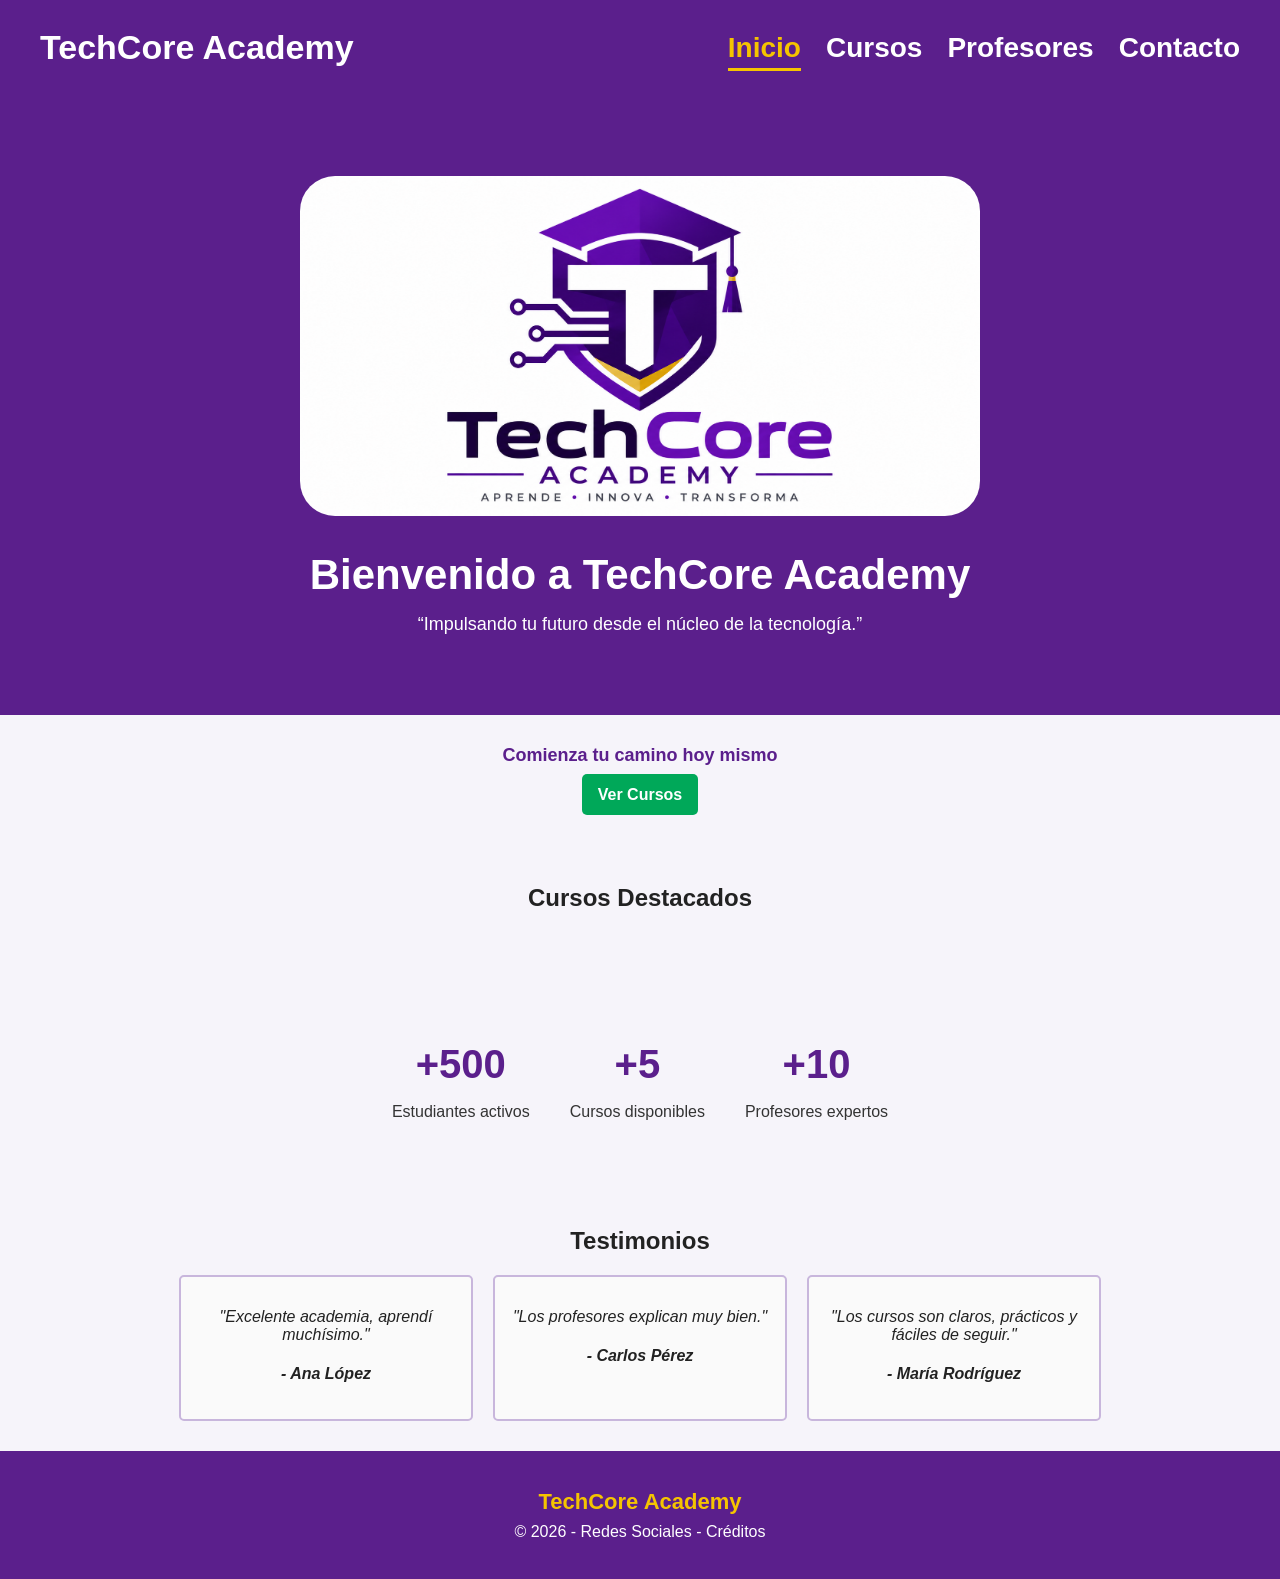
<file: index.html>
<!DOCTYPE html>
<html lang="es">
<head>
    <meta charset="UTF-8">
    <meta name="viewport" content="width=device-width, initial-scale=1.0">
    <title>Inicio - TechCore Academy</title>

    <!-- Estilos globales -->
    <link rel="stylesheet" href="./css/style.css">
    <link rel="stylesheet" href="./css/index.css">
</head>


<body>
        

    <nav class="menuPrincipal">
        <div class="contenedorMenu">

            <a href="index.html" class="logoAcademia">
                TechCore Academy
            </a>

            <ul class="listaMenu">
                <li><a href="index.html" class="activo">Inicio</a></li>
                <li><a href="cursos.html">Cursos</a></li>
                <li><a href="profesores.html">Profesores</a></li>
                <li><a href="contacto.html">Contacto</a></li>
            </ul>

        </div>
    </nav>

    <!-- SECCIÓN PRINCIPAL -->
    <section class="encabezadoIndex">
        <div class="contenedor">

            <img src="./Imagenes/logo-techcore.png"
                 alt="Logo TechCore Academy"
                 class="logoHero">

            <h1>Bienvenido a TechCore Academy</h1>
            <p class="slogan">“Impulsando tu futuro desde el núcleo de la tecnología.”</p>
        </div>
    </section>

    <!-- BOTON y FRASE -->
    <section class="bienvenidaAccion">
        <div class="contenedorBoton">

            <span class="fraseCursos">
                Comienza tu camino hoy mismo
            </span>

            <a class="boton" href="cursos.html">
                Ver Cursos
            </a>

        </div>
    </section>

    <!-- CURSOS DESTACADOS -->
    <section class="cursos contenedor">
        <h2>Cursos Destacados</h2>

        <div class="contenedorTarjetas"></div>
    </section>

    <!-- ESTADÍSTICAS -->
    <section class="estadisticas contenedor">

        <div class="estadistica">
            <h3>+500</h3>
            <p>Estudiantes activos</p>
        </div>

        <div class="estadistica">
            <h3>+5</h3>
            <p>Cursos disponibles</p>
        </div>

        <div class="estadistica">
            <h3>+10</h3>
            <p>Profesores expertos</p>
        </div>

    </section>

    <!-- TESTIMONIOS -->
    <section class="testimonios contenedor">
        <h2>Testimonios</h2>

        <div class="contenedorTestimonios">

            <div class="caja-testimonio">
                <p>"Excelente academia, aprendí muchísimo."</p>
                <h4>- Ana López</h4>
            </div>

            <div class="caja-testimonio">
                <p>"Los profesores explican muy bien."</p>
                <h4>- Carlos Pérez</h4>
            </div>

            <div class="caja-testimonio">
                <p>"Los cursos son claros, prácticos y fáciles de seguir."</p>
                <h4>- María Rodríguez</h4>
            </div>

        </div>
    </section>

    <footer class="footerAcademia">
        <p class="nombreFooter">TechCore Academy</p>
        <p>© 2026 - Redes Sociales - Créditos</p>
    </footer>


<script src="./js/index.js"></script>

</body>
</html>
</file>
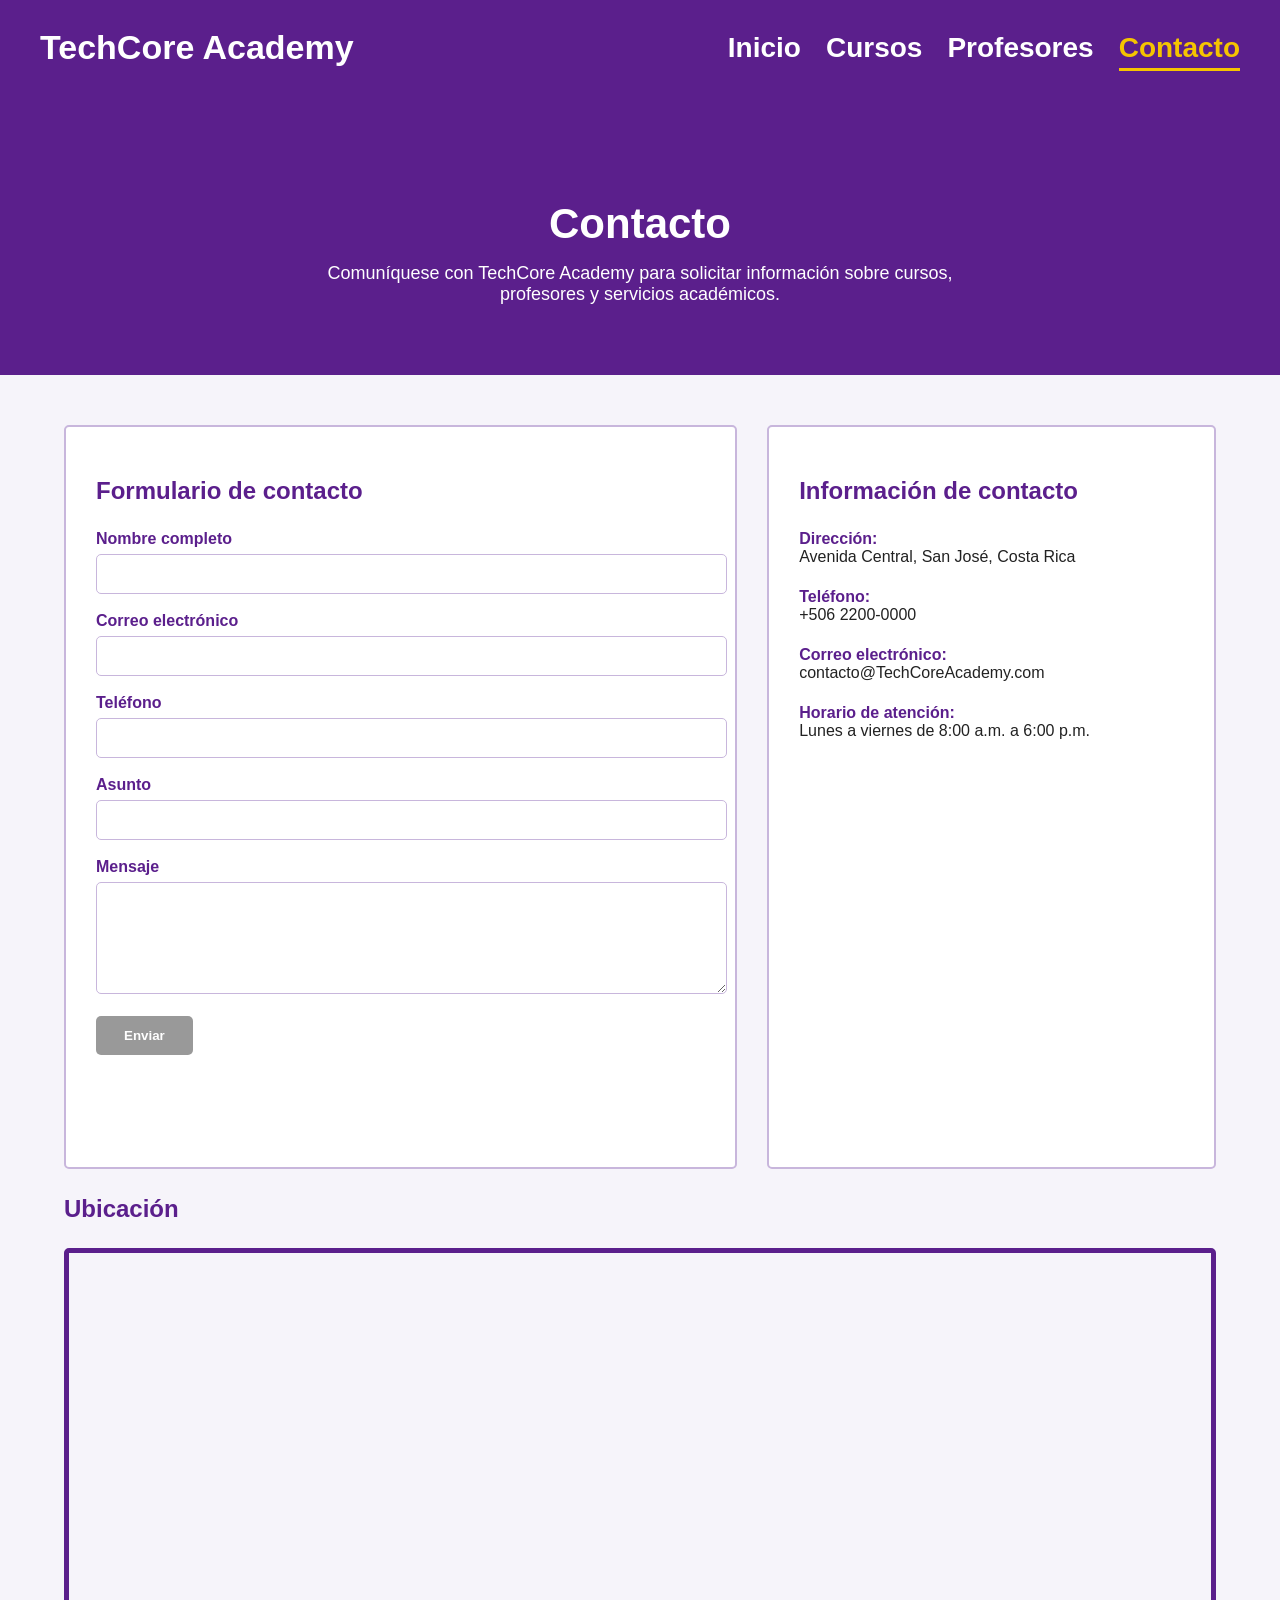
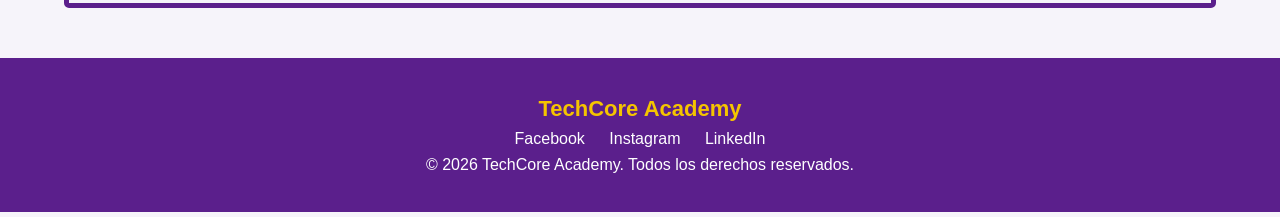
<file: contacto.html>
<!DOCTYPE html>
<html lang="es">
    <head>
        <title>Contacto - TechCore Academy</title>
        <meta charset="UTF-8">
        <meta name="viewport" content="width=device-width, initial-scale=1.0">


        <link rel="stylesheet" href="./css/style.css">
        <link rel="stylesheet" href="./css/contacto.css">
    </head>

    <body>
        <header>
            <nav class="menuPrincipal">
                <div class="contenedorMenu">
                    <a href="index.html" class="logoAcademia">TechCore Academy</a>

                    <ul class="listaMenu">
                        <li><a href="index.html">Inicio</a></li>
                        <li><a href="cursos.html">Cursos</a></li>
                        <li><a href="profesores.html">Profesores</a></li>
                        <li><a href="contacto.html" class="activo">Contacto</a></li>
                    </ul>
                </div>
            </nav>
        </header>

        <main>
            <section class="encabezadoContacto">
                <div class="contenedor">
                    <h1>Contacto</h1>
                    <p>
                        Comuníquese con TechCore Academy para solicitar información
                        sobre cursos, profesores y servicios académicos.
                    </p>
                </div>
            </section>

            <section class="seccionContacto">
                <div class="contenedor">
                    <div class="filaContacto">
                        <div class="columnaFormulario">
                            <div class="tarjetaContacto">
                                <h2>Formulario de contacto</h2>

                                <form id="formularioContacto" action="#" method="get">
                                    <div class="grupoFormulario">
                                        <label for="nombre">Nombre completo</label>
                                        <input type="text" id="nombre" name="nombre">
                                        <p class="mensajeError" id="errorNombre"></p>
                                    </div>

                                    <div class="grupoFormulario">
                                        <label for="correo">Correo electrónico</label>
                                        <input type="email" id="correo" name="correo">
                                        <p class="mensajeError" id="errorCorreo"></p>
                                    </div>

                                    <div class="grupoFormulario">
                                        <label for="telefono">Teléfono</label>
                                        <input type="tel" id="telefono" name="telefono">
                                        <p class="mensajeError" id="errorTelefono"></p>
                                    </div>

                                    <div class="grupoFormulario">
                                        <label for="asunto">Asunto</label>
                                        <input type="text" id="asunto" name="asunto">
                                        <p class="mensajeError" id="errorAsunto"></p>
                                    </div>

                                    <div class="grupoFormulario">
                                        <label for="mensaje">Mensaje</label>
                                        <textarea id="mensaje" name="mensaje" rows="5"></textarea>
                                        <p class="mensajeError" id="errorMensaje"></p>                          
                                    </div>

                                    <button type="submit" class="botonEnviar" id="botonEnviar" disabled>
                                        Enviar
                                    </button>


                                    <p class="mensajeExito" id="mensajeExito"></p>
                                </form>
                            </div>
                        </div>

                        <div class="columnaInfo">
                            <div class="tarjetaInfo">
                                <h2>Información de contacto</h2>

                                <p>
                                    <strong>Dirección:</strong><br>
                                    Avenida Central, San José, Costa Rica
                                </p>

                                <p>
                                    <strong>Teléfono:</strong><br>
                                    +506 2200-0000
                                </p>

                                <p>
                                    <strong>Correo electrónico:</strong><br>
                                    contacto@TechCoreAcademy.com
                                </p>

                                <p>
                                    <strong>Horario de atención:</strong><br>
                                    Lunes a viernes de 8:00 a.m. a 6:00 p.m.
                                </p>
                            </div>
                        </div>
                    </div>
                </div>
            </section>

            <section class="seccionMapa">
                <div class="contenedor">
                    <h2>Ubicación</h2>

                    <div class="mapa">
                        <iframe
                            src="https://www.google.com/maps?q=San%20Jose%20Costa%20Rica&output=embed"
                            width="100%"
                            height="350">
                        </iframe>
                    </div>
                </div>
            </section>
        </main>

        <footer class="footerAcademia">
            <div class="contenedor">
                <p class="nombreFooter">TechCore Academy</p>

                <p>
                    <a href="#">Facebook</a>
                    <a href="#">Instagram</a>
                    <a href="#">LinkedIn</a>
                </p>

                <p>
                    © 2026 TechCore Academy. Todos los derechos reservados.
                </p>
            </div>
        </footer>

        <script src="./js/contacto.js"></script>
    </body>
</html>
</file>
<file: css/style.css>
/*
    Paleta de colores usada en todo el sitio:
    Morado principal: #5b1f8c
    Morado secundario: #8f2fb2
    Verde acento: #00a859
    Amarillo acento: #f5c400
    Fondo claro: #f6f4fa
    Texto oscuro: #222222
*/

html {
    min-height: 100%;
}

body {
    margin: 0;
    min-height: 100vh;
    font-family: Arial, Helvetica, sans-serif;
    background-color: #f6f4fa;
    color: #222222;

    display: flex;
    flex-direction: column;
}

main {
    flex: 1;
}

.menuPrincipal {
    background-color: #5b1f8c;
    padding: 28px 40px;
}

.contenedorMenu {
    display: flex;
    justify-content: space-between;
    align-items: center;
}

.logoAcademia {
    color: #ffffff;
    font-size: 34px;
    font-weight: bold;
    text-decoration: none;
}

.listaMenu {
    list-style: none;
    display: flex;
    gap: 25px;
    margin: 0;
    padding: 0;
}

.listaMenu a {
    color: #ffffff;
    text-decoration: none;
    font-weight: bold;
    font-size: 28px;
}

.listaMenu a:hover {
    color: #f5c400;
}

.listaMenu .activo {
    color: #f5c400;
    border-bottom: 3px solid #f5c400;
    padding-bottom: 5px;
}

.footerAcademia {
    background-color: #5b1f8c;
    color: #ffffff;
    text-align: center;
    padding: 30px 0;
    margin-top: 0;
}

.footerAcademia p {
    margin: 8px 0;
}

.nombreFooter {
    color: #f5c400;
    font-size: 22px;
    font-weight: bold;
}

.contenedor {
    width: 90%;
    max-width: 1200px;
    margin: auto;
}

.footerAcademia a {
    color: #ffffff;
    text-decoration: none;
    margin: 0 10px;
}

.footerAcademia a:hover {
    color: #f5c400;
}

@media (max-width: 768px) {
    .contenedorMenu {
        flex-direction: column;
        align-items: flex-start;
    }

    .listaMenu {
        flex-direction: column;
        gap: 12px;
        margin-top: 15px;
    }

    .logoAcademia {
        font-size: 26px;
    }

}
</file>
<file: css/index.css>
.encabezadoIndex {
    background-color: #5b1f8c;
    color: #ffffff;
    text-align: center;
    padding: 80.5px 0;
}

.encabezadoIndex h1 {
    font-size: 42px;
    font-weight: bold;
    margin-bottom: 15px;
}

.encabezadoIndex .slogan {
    font-size: 18px;
    max-width: 700px;
    margin: auto;
}


.bienvenidaAccion {
    text-align: center;
    padding: 30px 0;
}

.fraseCursos {
    display: block;
    font-size: 18px;
    color: #5b1f8c;
    font-weight: bold;
    margin-bottom: 20px;
}

.contenedorBoton .boton {
    background-color: #00a859;
    padding: 12px 16px;
    border-radius: 5px;
    text-decoration: none;
    color: white;
    font-weight: bold;
    font-size: 16px;
}


.cursos {
    text-align: center;
    padding: 30px 20px;
}


.cursos .contenedorTarjetas {
    display: flex;
    justify-content: center;
    gap: 20px;
    flex-wrap: wrap;
}

.tarjeta {
    width: 260px;
    border: 2px solid #c8b6dc;
    background-color: white;
    padding: 10px;
    border-radius: 5px;
}

.tarjeta img {
    width: 100%;
    height: 150px;
    object-fit: contain;
    border-radius: 5px;
}


.boton2 {
    display: inline-block;
    background-color: #5b1f8c;
    color: white;
    padding: 8px 15px;
    text-decoration: none;
    border-radius: 5px;
    margin-top: 10px;
}


.estadisticas {
    display: flex;
    justify-content: center;
    gap: 40px;
    padding: 40px 0;
    text-align: center;
}

.estadistica h3 {
    font-size: 40px;
    color: #5b1f8c;
    margin-bottom: 5px;
    font-weight: bold;
}

.estadistica p {
    font-size: 16px;
    color: #333;
}



.testimonios {
    text-align: center;
    padding: 30px 20px;
}


.testimonios .contenedorTestimonios {
    display: flex;
    justify-content: center;
    gap: 20px;
    flex-wrap: wrap;
}

.caja-testimonio {
    width: 260px;
    background-color: #fafafa;
    border: 2px solid #c8b6dc;
    padding: 15px;
    border-radius: 5px;
    font-style: italic;
}

.logoHero {
    width: 680px;
    height: auto;
    display: block;
    margin: 0 auto 35px auto;
    border-radius: 35px;
}
</file>
<file: css/contacto.css>
.encabezadoContacto {
    background-color: #5b1f8c;
    color: #ffffff;
    text-align: center;
    padding: 70px 0;
}

.encabezadoContacto h1 {
    font-size: 42px;
    font-weight: bold;
    margin-bottom: 15px;
}

.encabezadoContacto p {
    font-size: 18px;
    max-width: 700px;
    margin: auto;
}

.seccionContacto {
    padding: 50px 0;
}

.filaContacto {
    display: flex;
    gap: 30px;
}

.columnaFormulario {
    width: 60%;
}

.columnaInfo {
    width: 40%;
}

.tarjetaContacto,
.tarjetaInfo {
    background-color: #ffffff;
    padding: 30px;
    border: 2px solid #c8b6dc;
    border-radius: 5px;
    height: 100%;
}

.tarjetaContacto h2,
.tarjetaInfo h2,
.seccionMapa h2 {
    color: #5b1f8c;
    font-weight: bold;
    margin-bottom: 25px;
}

.grupoFormulario {
    margin-bottom: 18px;
}

.grupoFormulario label {
    display: block;
    color: #5b1f8c;
    font-weight: bold;
    margin-bottom: 6px;
}

.grupoFormulario input,
.grupoFormulario textarea {
    width: 100%;
    padding: 10px;
    border: 1px solid #c8b6dc;
    border-radius: 5px;
    font-size: 16px;
}

.grupoFormulario input:focus,
.grupoFormulario textarea:focus {
    outline: none;
    border-color: #8f2fb2;
}

.botonEnviar {
    background-color: #00a859;
    color: #ffffff;
    border: none;
    padding: 12px 28px;
    border-radius: 5px;
    font-weight: bold;
}

.botonEnviar:hover {
    background-color: #008f4c;
}

.tarjetaInfo p {
    font-size: 16px;
    margin-bottom: 22px;
}

.tarjetaInfo strong {
    color: #5b1f8c;
}

.seccionMapa {
    padding: 20px 0 50px 0;
}

.mapa {
    border: 5px solid #5b1f8c;
    border-radius: 5px;
    overflow: hidden;
}

.mapa iframe {
    display: block;
    border: 0;
}

@media (max-width: 768px) {
    .encabezadoContacto {
        padding: 45px 20px;
    }

    .encabezadoContacto h1 {
        font-size: 32px;
    }

    .encabezadoContacto p {
        font-size: 16px;
    }

    .filaContacto {
        flex-direction: column;
    }

    .columnaFormulario,
    .columnaInfo {
        width: 100%;
    }

    .tarjetaContacto,
    .tarjetaInfo {
        padding: 22px;
    }

    .botonEnviar {
        width: 100%;
    }

}

.mensajeError {
    color: #b00020;
    font-size: 14px;
    margin-top: 5px;
    margin-bottom: 0;
}

.mensajeExito {
    color: #00a859;
    font-weight: bold;
    margin-top: 18px;
}

.campoCorrecto {
    border-color: #00a859;
}

.campoIncorrecto {
    border-color: #b00020;
}

.botonEnviar:disabled {
    background-color: #999999;
    cursor: not-allowed;
}

.mensajeServidor {
    padding: 10px;
    margin-bottom: 18px;
    font-weight: bold;
    border: 1px solid #cccccc;
}

.exitoServidor {
    color: #00a859;
    background-color: #e8f8ee;
    border-color: #00a859;
}

.errorServidor {
    color: #b00020;
    background-color: #fbe9ec;
    border-color: #b00020;
}
</file>
